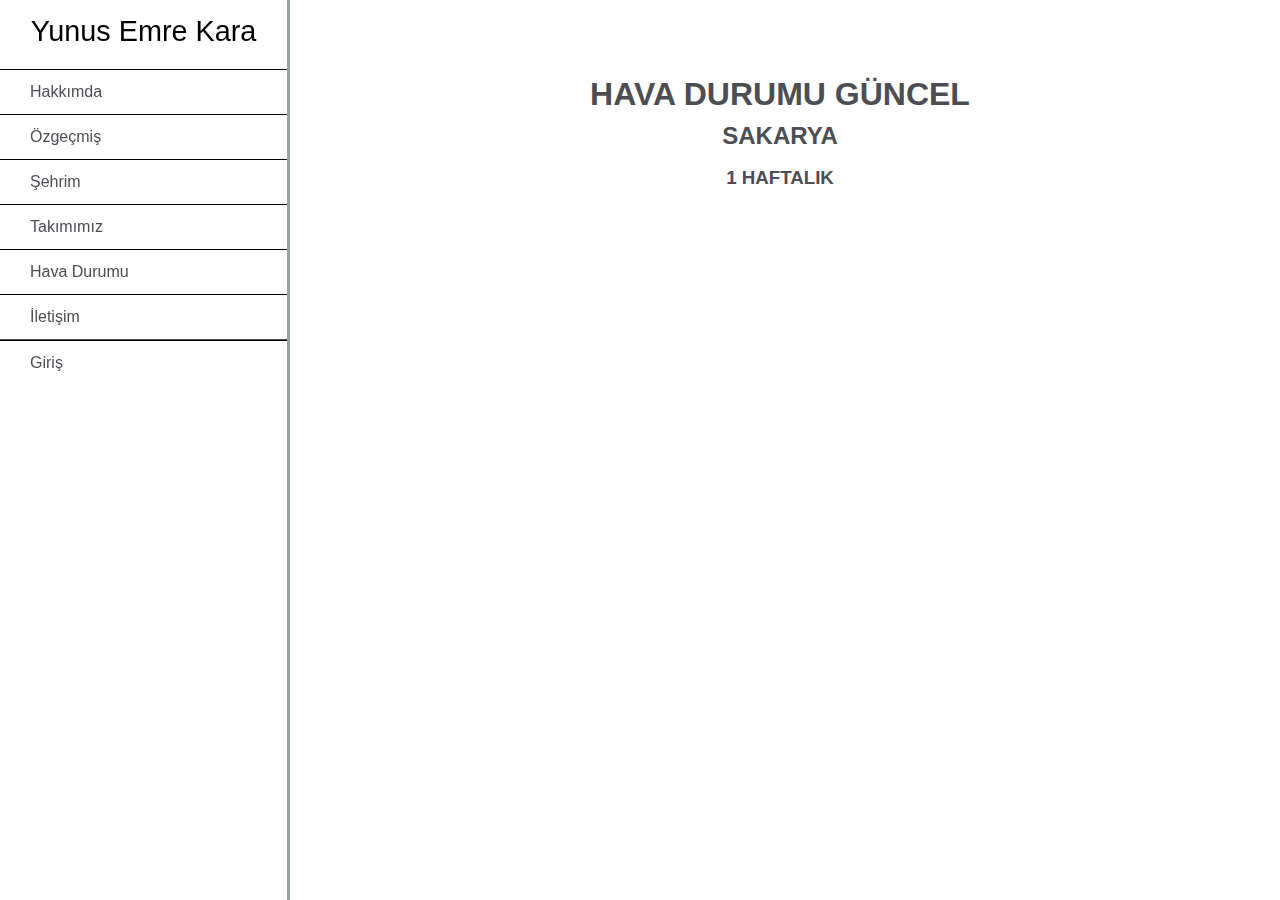
<file: hava_durumu/index.html>
<!DOCTYPE html>
<html lang="en">
  <head>
    <meta charset="UTF-8" />
    <meta http-equiv="X-UA-Compatible" content="IE=edge" />
    <meta
      name="viewport"
      content="width=device-width, initial-scale=1.0"
    />
    <link
      rel="stylesheet" href="/hava_durumu/havadurumu.css"
    />
    <title>Hava Durumu</title>
  </head>
  <body>
    <nav id="navbar">
      <header>Yunus Emre Kara</header>
      <ul>
        <li>
          <a href="/index.html" class="nav-link"> Hakkımda</a>
        </li>
        <li>
          <a href="/özgecmis/index.html" class="nav-link"> Özgeçmiş </a>
        </li>
        <li>
          <a href="/sehrim/index.html" 
          class="nav-link"> Şehrim </a>
        </li>
        <li>
          <a href="/takimimiz/index.html"
          class="nav-link"> Takımımız </a>
        </li>
        <li>
          <a href="/hava_durumu/index.html" class="nav-link"> Hava Durumu</a>
        </li>
        <li>
          <a href="/iletisim/index.html"
          class="nav-link"> İletişim</a>
        </li>
        <li>
          <a href="/giris/index.html"
          class="nav-link"> Giriş</a>
         </li>
      </ul>
    </nav>
    <section>
      <h1>HAVA DURUMU GÜNCEL</h1>
      <h2>SAKARYA</h2>
      <h3>1 HAFTALIK</h3>
      <main class="container"></main>
    </section>
    <script src="app.js"></script>
  </body>
</html>
</file>
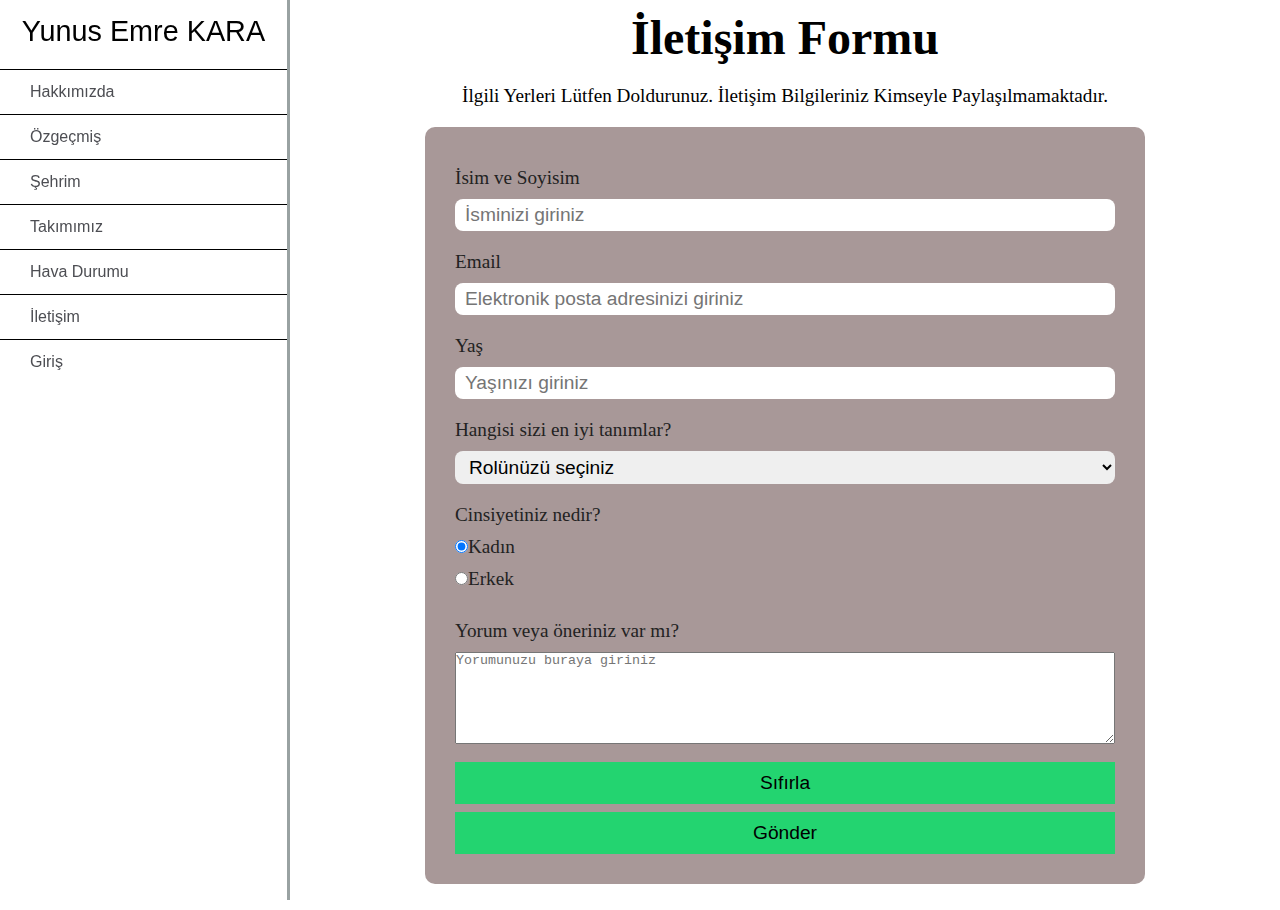
<file: iletisim/index.html>
<!DOCTYPE html>
<html lang="en">
  <head>
    <meta charset="UTF-8" />
    <meta http-equiv="X-UA-Compatible" content="IE=edge" />
    <meta
      name="viewport"
      content="width=device-width, initial-scale=1.0"
    />
    <link rel="stylesheet" href="/iletisim/iletisim.css" />
    <title>İletişim</title>
  </head>
  <body id="body">
    <nav id="navbar">
      <header class="main-header">Yunus Emre KARA</header>
      <ul>
        <li>
          <a href="/hakkimda/index.html" class="nav-link">
            Hakkımızda</a
          >
        </li>
        <li>
          <a href="/özgecmis/index.html" class="nav-link">
            Özgeçmiş
          </a>
        </li>
        <li>
          <a href="/sehrim/index.html" class="nav-link">
            Şehrim
          </a>
        </li>
        <li>
          <a href="/takimimiz/index.html" class="nav-link">
            Takımımız
          </a>
        </li>
        <li>
          <a href="/hava_durumu/index.html" class="nav-link"> Hava Durumu</a>
        </li>
        <li>
          <a href="/iletisim/index.html" class="nav-link"
            >İletişim</a
          >
        </li>
        <li>
          <a href="/giris/index.html"
          class="nav-link"> Giriş</a>
         </li>
      </ul>
    </nav>
    <div class="container">
       <div class="row">
        <header id="header-title">
            <h1 id="title">İletişim Formu</h1>
        <p id="description">
            İlgili Yerleri Lütfen Doldurunuz. İletişim Bilgileriniz Kimseyle Paylaşılmamaktadır.
        </p>
    
        </header>
        <form id="survey-form">
            <div class="form-group">
                <label id="name-label" for="name">İsim ve Soyisim</label>
                <input name="firstname" required type="text" id="name" placeholder="İsminizi giriniz" />
            </div>
            <div class="form-group">
                <label id="email-label" for="email">Email</label>
                <input required type="email" id="email" placeholder="Elektronik posta adresinizi giriniz" />
            </div>
            <div class="form-group">
                <label id="number-label" for="age">Yaş</label>
                <input min="10" max="99" type="number" id="number" placeholder="Yaşınızı giriniz" />
            </div>
            <div class="form-group">
                <label >Hangisi sizi en iyi tanımlar?</label>
                <select id="dropdown">
                    <option selected disabled>Rolünüzü seçiniz</option>
                    <option name="student" value="student">Öğrenci</option>
                    <option name="job" value="job">Çalışan</option>
                    
                    <option name="nottosay" value="nottosay">Söylemek istemiyorum</option>
                    <option name="other" value="other">Diğer...</option>
                </select>
            </div>
            <div class="form-group">
                <label >Cinsiyetiniz nedir?</label>
                
                <label for="definitely"><input type="radio" id="definitely" name="radio-btn" value="definitely" checked/>Kadın</label>
                <label for="maybe">
                    <input type="radio" id="maybe" name="radio-btn" value="maybe"/>Erkek</label>
                
            </div>
           
            
            <div class="form-group">
                <label >Yorum veya öneriniz var mı?</label>
                <textarea name="" id="" cols="50" rows="6" placeholder="Yorumunuzu buraya giriniz"></textarea>           
            </div>
            <button class="btn" id="reset" type="reset" >Sıfırla</button>
            <button class="btn" id="submit" type="submit" >Gönder</button>

       </div>
    </div>
    
  </body>
</html>
</file>
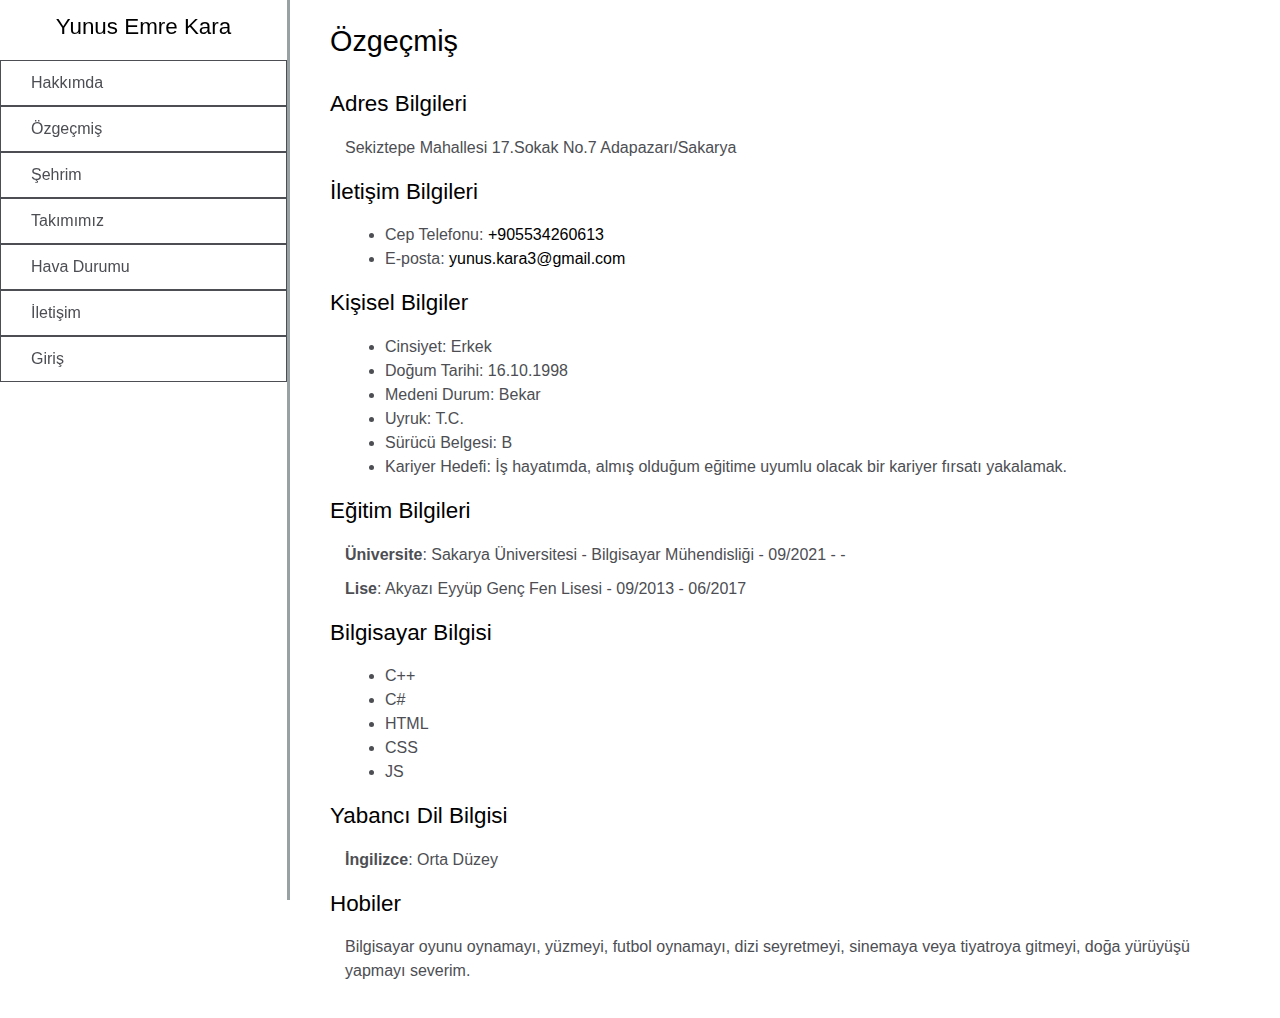
<file: özgecmis/index.html>
<!DOCTYPE html>
<html lang="en">

<head>
  <meta charset="UTF-8" />
  <meta http-equiv="X-UA-Compatible" content="IE=edge" />
  <meta name="viewport" content="width=device-width, initial-scale=1.0" />
  <link rel="stylesheet" href="/style.css" />
  <title>Özgeçmiş</title>
</head>

<body>
  <nav id="navbar">
    <header>Yunus Emre Kara</header>
    <ul>
      <li>
        <a href="/index.html" class="nav-link"> Hakkımda</a>
      </li>
      <li>
        <a href="/özgecmis/index.html" class="nav-link"> Özgeçmiş </a>
      </li>
      <li>
        <a href="/sehrim/index.html" 
        class="nav-link"> Şehrim </a>
      </li>
      <li>
        <a href="/takimimiz/index.html"
        class="nav-link"> Takımımız </a>
      </li>
      <li>
        <a href="/hava_durumu/index.html"
        class="nav-link">Hava Durumu</a>
      </li>
      <li>
        <a href="/iletisim/index.html" class="nav-link"
          >İletişim</a
        >
      </li>
      <li>
        <a href="/giris/index.html"
        class="nav-link"> Giriş</a>
       </li>
    </ul>
  </nav>
  <main id="main-doc">
    <section class="main-section">
      <header id="ozgecmis">Özgeçmiş</header>
      <br />
    </section>
    <section class="main-section">
      <header>Adres Bilgileri</header>
      <article>
        <p>Sekiztepe Mahallesi 17.Sokak No.7 Adapazarı/Sakarya</p>
         </article>
    </section>
    <section class="main-section">
      <header>İletişim Bilgileri</header>
      <article>
        <ul>
          <li>Cep Telefonu:
            <a class="iletisim-link" href="tel:+905534260613">+905534260613</a>
          </li>
          <li>E-posta: 
            <a class="iletisim-link" href="mailto:yunus.kara3@gmail.com">yunus.kara3@gmail.com</a>
          </li>
        </ul>
      </article>
    </section>
    <section class="main-section" >
      <header>Kişisel Bilgiler</header>
      <article>
        <ul>
          <li>Cinsiyet: Erkek</li>
          <li>Doğum Tarihi: 16.10.1998</li>
          <li>Medeni Durum: Bekar</li>
          <li>Uyruk: T.C.</li>
          <li>Sürücü Belgesi: B</li>
          <li>
            Kariyer Hedefi: İş hayatımda, almış olduğum eğitime uyumlu olacak
            bir kariyer fırsatı yakalamak.
          </li>
        </ul>
      </article>
    </section>
    <section class="main-section">
      <header>Eğitim Bilgileri</header>
      <article>
        <p>
          <strong>Üniversite</strong>: Sakarya Üniversitesi - Bilgisayar
          Mühendisliği - 09/2021 - -
        </p>
        <p>
          <strong>Lise</strong>: Akyazı Eyyüp Genç Fen Lisesi - 09/2013 -
          06/2017
        </p>
      </article>
    </section>
    <section class="main-section">
      <header>Bilgisayar Bilgisi</header>
      <article>
       <ul>
          <li>C++</li>
          <li>C#</li>
          <li>HTML</li>
          <li>CSS</li>
          <li>JS</li>
        </ul>
      </article>
    </section>
    <section class="main-section">
      <header>Yabancı Dil Bilgisi</header>
      <article>
        <p><strong>İngilizce</strong>: Orta Düzey</p>
      </article>
    </section>
    <section class="main-section">
      <header>Hobiler</header>
      <article>
        <p>
          Bilgisayar oyunu oynamayı, yüzmeyi, futbol oynamayı, dizi
          seyretmeyi, sinemaya veya tiyatroya gitmeyi, doğa yürüyüşü yapmayı
          severim.
        </p>
      </article>
    </section>
  </main>
  </main>
</body>
</html>
</file>
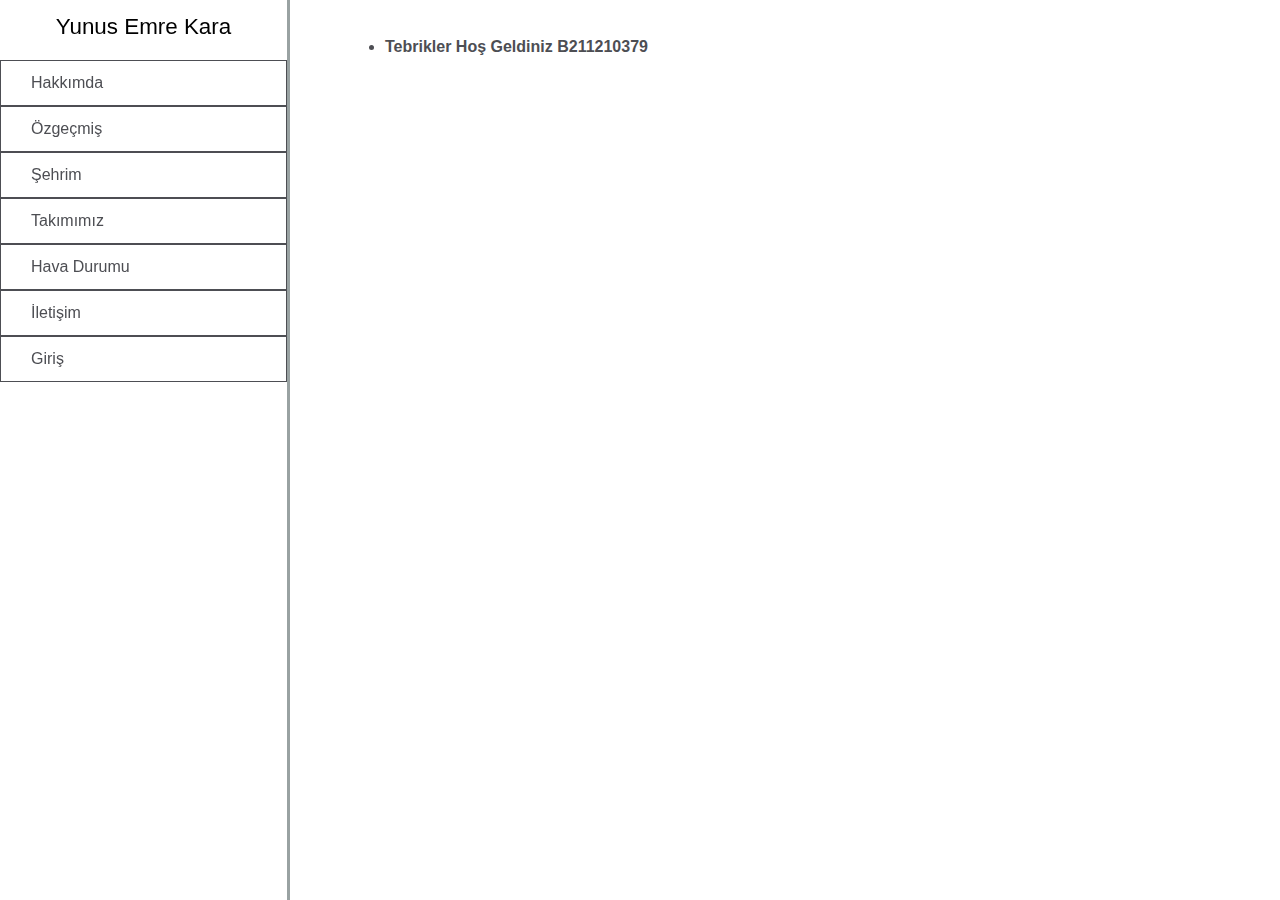
<file: giris/basariliindex.html>
<!DOCTYPE html>
<html lang="en">
  <head>
    <meta charset="UTF-8" />
    <meta http-equiv="X-UA-Compatible" content="IE=edge" />
    <meta name="viewport" content="width=device-width, initial-scale=1.0" />
    <link rel="stylesheet" href="/style.css" />
    <title>Hakkımda</title>
  </head>
  <body>
    <nav id="navbar">
      <header>Yunus Emre Kara</header>
      <ul>
        <li>
          <a href="/index.html" class="nav-link"> Hakkımda</a>
        </li>
        <li>
          <a href="/özgecmis/index.html" class="nav-link"> Özgeçmiş </a>
        </li>
        <li>
          <a href="/sehrim/index.html" 
          class="nav-link"> Şehrim </a>
        </li>
        <li>
          <a href="/takimimiz/index.html"
          class="nav-link"> Takımımız </a>
        </li>
        <li>
          <a href="/hava_durumu/index.html" class="nav-link"> Hava Durumu</a>
        </li>
        <li>
          <a href="/iletisim/index.html" class="nav-link"
            >İletişim</a
          >
        </li>
        <li>
          <a  href="/giris/index.html" 
          class="nav-link"> Giriş</a>
         </li>
      </ul>
    </nav>
    <main id="main-doc">
        <article>
            <section>
              <ul>
                <li>
                <strong> Tebrikler Hoş Geldiniz B211210379</strong>
                </li>
              </ul>
            </section>
          </article>
    </main>
</file>
<file: hava_durumu/havadurumu.css>
* {
  margin: 0;
  padding: 0;
  box-sizing: border-box;
}
body {
  width: 100%;
  line-height: 1.5;
  color: #4d4e53;
  background-color: #ffffff;
  font-family: 'Open Sans', Arial, sans-serif;
}
nav {
  display: block;
}
#navbar {
  position: fixed;
  min-width: 290px;
  height: 100%;
  top: 0px;
  left: 0px;
  border-right: solid #99a2a2;
}

nav ul {
  height: 90%;
  list-style-type: disc;
  overflow-y: auto;
  margin-block-start: 1em;
  margin-block-end: 1em;
}
nav ul li {
  border-top: 1px solid black;
}
li:nth-child(6) {
  border-bottom: 1px solid;
}

.nav-link {
  display: block;
  padding: 10px 30px;
  color: #4d4e53;
  text-decoration: none;
  cursor: pointer;
}
header {
  color: black;
  margin: 10px;
  font-size: 1.8rem;
  text-align: center;
}

h2 {
  margin-bottom: 10px;
}

p {
  margin-bottom: 10px;
  color: white;
}
section {
  display: flex;
  flex-direction: column;
  align-items: center;
  justify-content: center;
  margin-left: 280px;
  margin-bottom: 100px;
  margin-top: 70px;
}

.container {
  display: grid;
  grid-template-columns: repeat(
    auto-fit,
    minmax(300px, 1fr)
  );
  grid-gap: 4rem;
  max-width: 1280px;
  width: 100%;
  padding: 20px;
}
.single-user {
  display: flex;
  flex-direction: column;
  align-items: center;
  justify-content: center;
  width: 100%;
  height: 200px;
}
.content-card {
  display: flex;
  align-items: center;
  padding: 20px 0;
  background-color: rgb(4, 124, 230);
  border: 2px solid;
  border-top-right-radius: 30px;
  border-bottom-right-radius: 30px;
  width: 100%;
  max-width: 280px;
}

@media only screen and (max-width: 815px) {
  #navbar {
    position: relative;
    width: 100%;
    height: 280px;
    padding: 0;
    margin: 0;
    top: 0;
  }
  #navbar ul {
    height: 205px;
    border: 1px solid;
    overflow-y: scroll;
  }
  section {
    margin-top: 0px;
    margin-left: 0px;
  }
}
article:first-child {
  background-color: aqua;
  box-shadow: 8px 8px 8px #222;
}

.single-user:hover {
  box-shadow: 8px 8px 8px #222;
}
@media only screen and (max-width: 400px) {
  .single-user {
    max-width: 280px;
  }
  .content-card {
    margin-left: 10px;
    margin-right: 10px;
  }
}
</file>
<file: iletisim/iletisim.css>
* {
  margin: 0px;
  padding: 0px;
  box-sizing: border-box;
}
body {
  background-color: #ffffff;
  width: 100%;
  min-height: 100vh;
  color: black;
}
nav {
  line-height: 1.5;
  color: #4d4e53;
  font-family: 'Open Sans', Arial, sans-serif;
  display: block;
}
#navbar {
  position: fixed;
  min-width: 290px;
  height: 100%;
  top: 0px;
  left: 0px;
  border-right: solid #99a2a2;
}

nav ul {
  height: 90%;
  list-style-type: disc;
  overflow-y: auto;
  margin-block-start: 1em;
  margin-block-end: 1em;
}
nav ul li {
  border-top: 1px solid black;
}
.nav-link {
  display: block;
  padding: 10px 30px;
  color: #4d4e53;
  text-decoration: none;
  cursor: pointer;
}
header {
  color: cccccc;
  margin: 10px;
  font-size: 1.8rem;
  text-align: center;
}
.main-header {
  color: black;
}
.container {
  margin-left: 290px;
}
.row {
  margin-left: auto;
  margin-right: auto;
}
#title {
  font-size: 3rem;
  text-align: center;
}
#description {
  font-size: 1.2rem;
  margin: 20px auto;
  text-align: center;
}
form {
  display: flex;
  flex-direction: column;
  padding: 30px;
  border-radius: 10px;
  background-color: rgba(131, 108, 108, 0.7);
  color: #222;
}
.form-group {
  display: flex;
  flex-direction: column;
  margin: 10px 0;
}
label {
  font-size: 1.2rem;
  margin-bottom: 10px;
}
input {
  font-size: 1.2rem;
  padding: 5px 10px;
  border: none;
  outline: none;
  border-radius: 8px;
}
select {
  font-size: 1.2rem;
  padding: 5px 10px;
  border: none;
  outline: none;
  border-radius: 8px;
}

.btn {
  border: none;
  outline: none;
  margin-top: 8px ;
  font-size: 1.2rem;
  padding: 10px 20px;
  background-color: rgb(35, 212, 112);
  cursor: pointer;
}
.btn:hover {
  background-color: rgb(19, 129, 67);

  color: #ffff;
}
@media (min-width: 576px) {
  .row {
    max-width: 540px;
  }
}
@media (min-width: 768px) {
  .row {
    max-width: 720px;
  }
}

@media only screen and (max-width: 815px) {
  #navbar {
    position: absolute;
    width: 100%;
    height: 280px;
    padding: 0;
    margin: 0;
    top: 0;
  }
  #navbar ul {
    height: 205px;
    border: 1px solid;
    overflow-y: scroll;
  }
  .container {
    position: relative;
    margin-top: 300px;
    margin-left: 0px;
  }
}
</file>
<file: style.css>
* {
  margin: 0;
  padding: 0;
  box-sizing: border-box;
}
body {
  line-height: 1.5;
  color: #4d4e53;
  background-color: #ffffff;
  font-family: 'Open Sans', Arial, sans-serif;
}
nav {
  display: block;
}
#navbar {
  position: fixed;
  min-width: 290px;
  height: 100%;
  top: 0px;
  left: 0px;
  border-right: solid #99a2a2;
}

nav ul {
  
  height: 90%;
  list-style-type: disc;
  overflow-y: auto;
  margin-block-start: 1em;
  margin-block-end: 1em;
}
nav ul li {
  border : 1px solid;
  /* border-top: 1px solid black; */
}
/* li:nth-child(6) {
  border-bottom: 1px solid;
} */

.nav-link {
  display: block;
  padding: 10px 30px;
  color: #4d4e53;
  text-decoration: none;
  cursor: pointer;
}
header {
  color: black;
  margin: 10px;
  font-size: 1.4rem;
  text-align: center;
}
#main-doc {
  position: absolute;
  margin-left: 310px;
  padding: 20px;
  margin-bottom: 100px;
}
#main-doc header {
  text-align: left;
  margin: 0px;
}
article {
  margin: 15px;
}
p {
  margin-top: 10px;
  margin-bottom: 10px;
}
article ul {
  margin-top: 10px;
  margin-bottom: 10px;
  padding-left: 40px;
}
@media only screen and (max-width: 815px) {
  #navbar {
    position: absolute;
    width: 100%;
    height: 280px;
    padding: 0;
    margin: 0;
    top: 0;
  }
  #navbar ul {
    height: 205px;
    border: 1px solid;
    overflow-y: scroll;
  }
  #main-doc {
    position: relative;
    margin-top: 270px;
    margin-left: 0px;
  }
}
#img-div {
  display: block !important;
  background-color: #fff;
  padding: 10px;
  text-align: center;
}
#img {
  width: 100%;
}
#ozgecmis{
  font-size: 1.8rem;
}
.iletisim-link{
  color: #000000;
  text-decoration: none;
}
</file>
